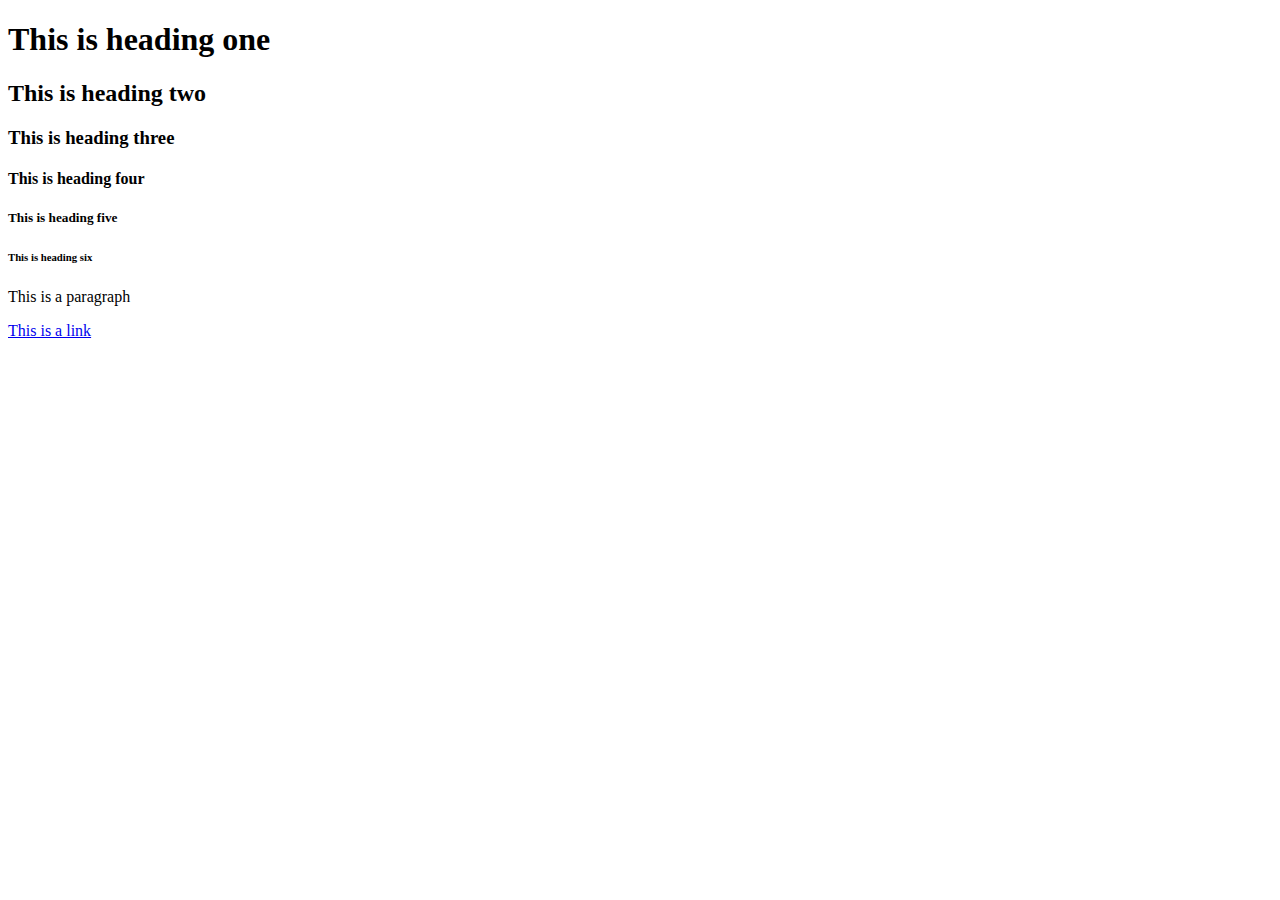
<file: Day 2 - HTML Fundamentals/index.html>
<!doctype html>
<html lang="en">
  <head>
    <meta chaeset="UTF-8" />
    <title>Day 2 - Html Fundamental</title>
  </head>
  <body>
    <h1>This is heading one</h1>
    <h2>This is heading two</h2>
    <h3>This is heading three</h3>
    <h4>This is heading four</h4>
    <h5>This is heading five</h5>
    <h6>This is heading six</h6>

    <p>This is a paragraph</p>
    <a href="https://github.com/luniva-23/introduction-to-web-development" target="_blank">This is a link</a>
  </body>
</html>
</file>
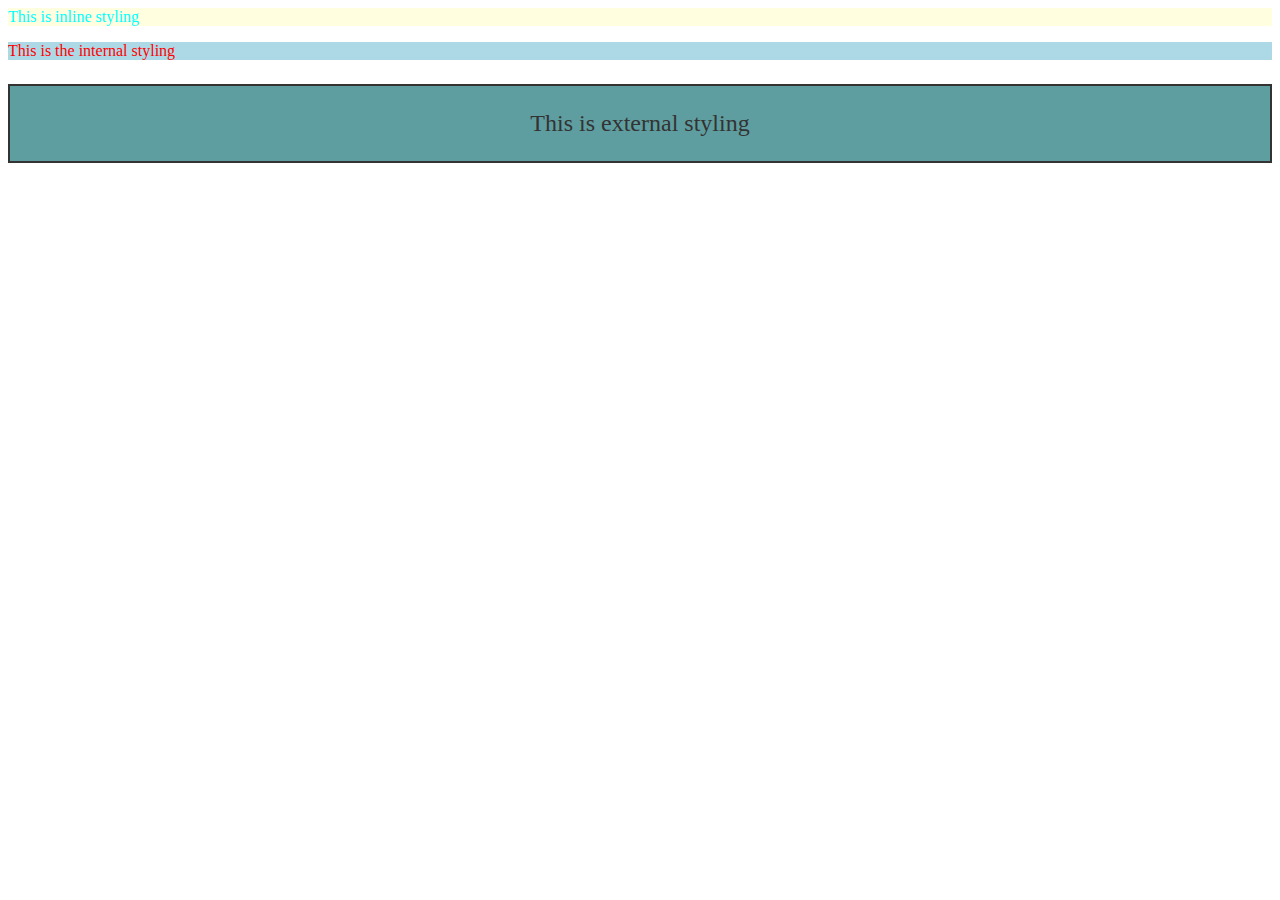
<file: Day 3 - CSS Basic/index.html>
<!doctype html>
<html lang="en">
    <head>
        <meta charset="UTF-8">
        <title> Day 3- CSS Basics</title>
        <link rel="stylesheet" href="./index.css">
        <style>
            div > p{
                color: red;
                background-color: lightblue;
            }
        </style>
    </head>
    <body>
        <div style="color:aqua; background-color:lightyellow"> 
            This is inline styling
        </div>
        <div> <p>This is the internal styling</p></div>
        <div class="container"> This is external styling </div>
    </body>
</html>
</file>
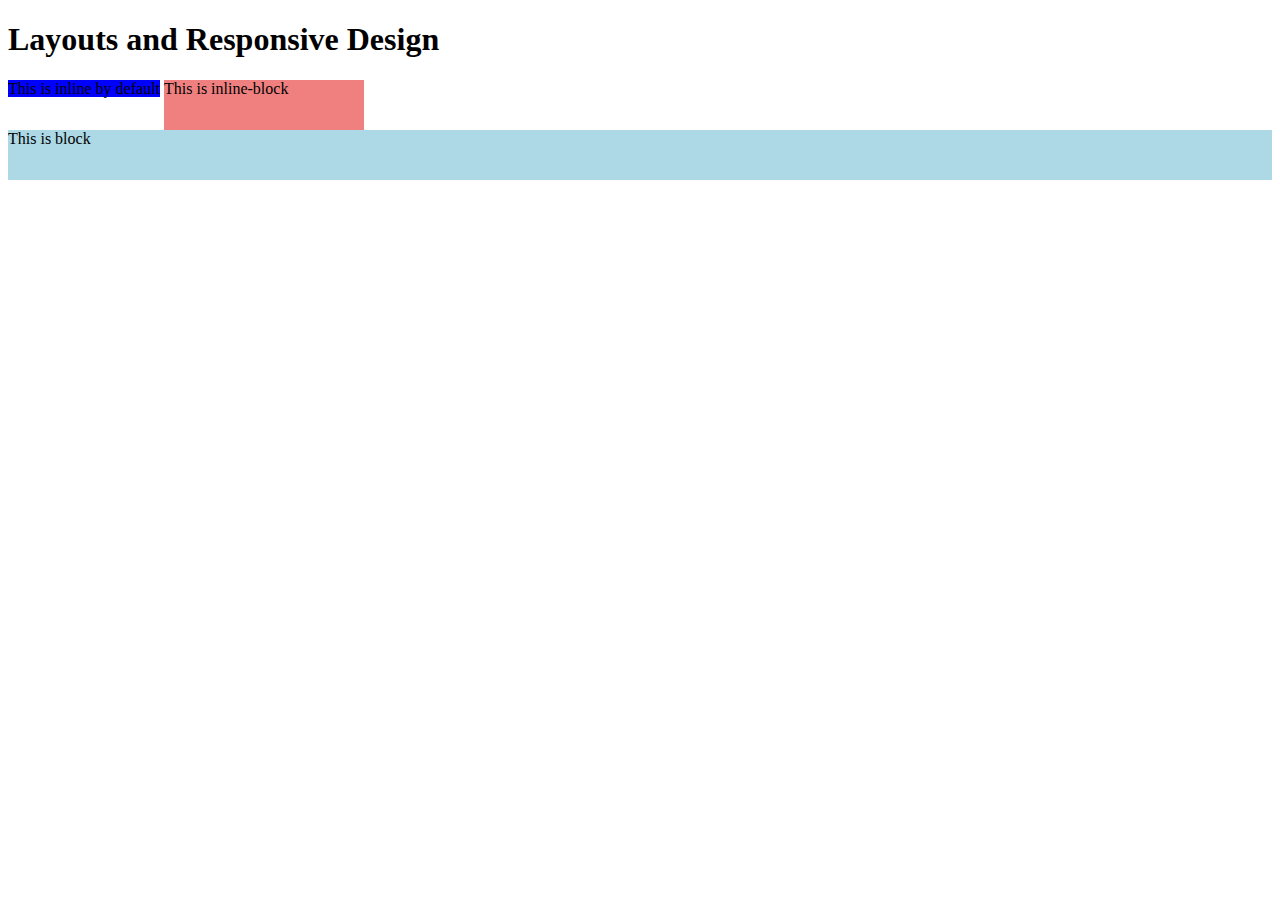
<file: Day 4 - Layout and Responsiveness/index.html>
<!DOCTYPE html>
<html lang="en">
    <head>
        <meta charset="UFT-8">
        <title>Day 4 - Layout and Responsiveness Design</title>
    </head>
    <body>
        <main>
         <h1> Layouts and Responsive Design</h1>
         <!--Inline , inline-block and block-->
         <section>  
            <span style="background-color: blue;">This is inline by default</span>
            <span style="
            background-color: lightcoral;
            display: inline-block;
            width:200px;
            height: 50px;">This is inline-block</span>
            <span style="background-color: lightblue; display:block; height: 50px;">This is block</span>
         </section>
        </main>
    </body>
</html>
</file>
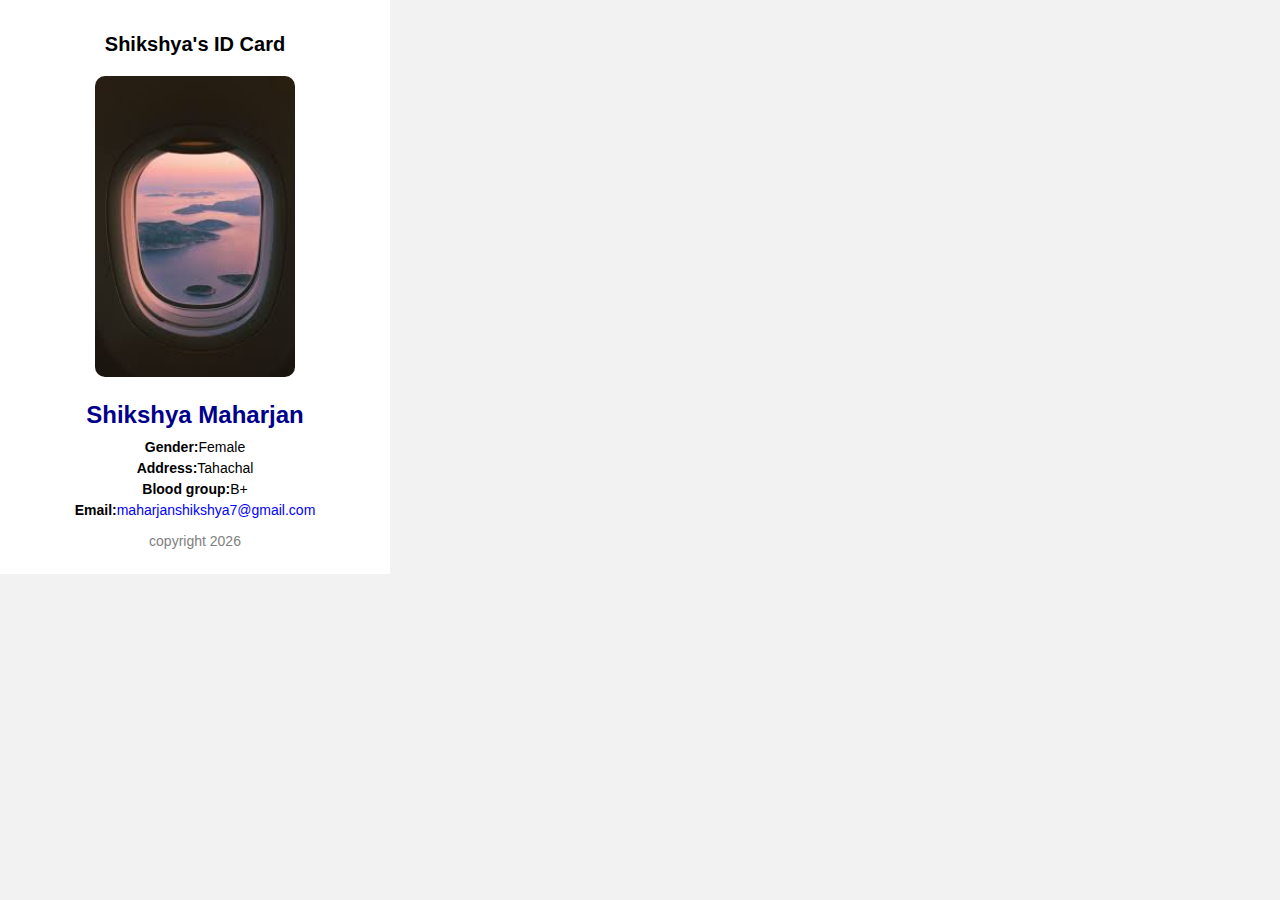
<file: Day 3 - CSS Basic/exercise.html>
<!doctype html>
<html lang="en">
  <head>
    <meta charset="UTF-8" />
    <title>ID Card</title>
    <link rel="stylesheet" href="./exercise.css" />
  </head>
  <body>
    <main>
        
      <section>
        <h1>Shikshya's ID Card</h1>
      </section>
      <section>
        <img src="./public/download.jfif" width="200" />
      </section>
      <section>
        <h2>Shikshya Maharjan</h2>
        <p><b>Gender:</b>Female</p>
        <p><b>Address:</b>Tahachal</p>
        <p><b>Blood group:</b>B+</p>
        <p>
          <b>Email:</b
          ><a href="mailto:maharjanshikshya7@gmail.com"
            >maharjanshikshya7@gmail.com</a
          >
        </p>
      </section>
      <section>
        <p>copyright 2026</p>
      </section>
    </main>
  </body>
</html>
</file>
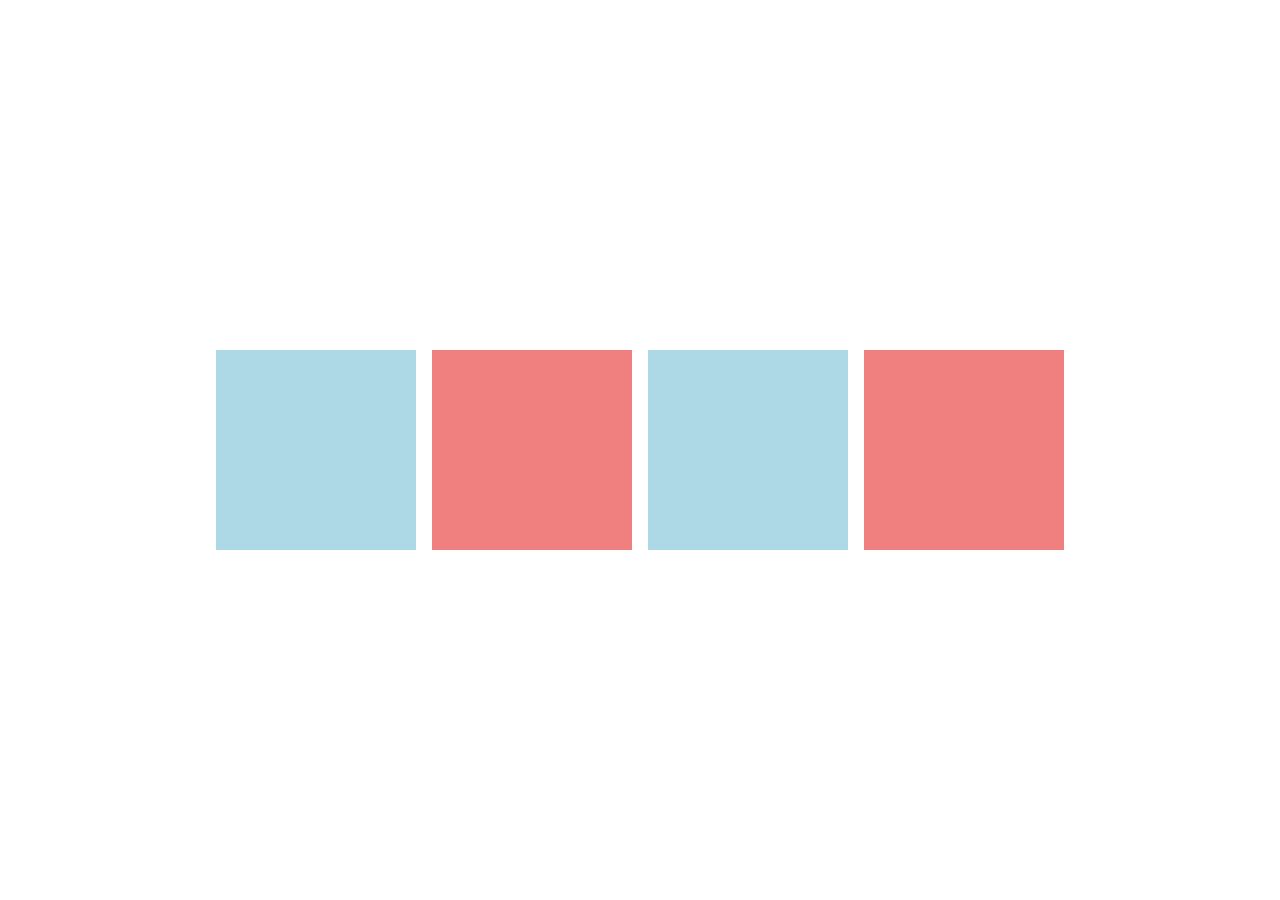
<file: Day 4 - Layout and Responsiveness/flexbox.html>
<!DOCTYPE html>
<html lang="en">
    <head>
        <meta charset="UFT-8">
      <title>Flexbox</title>
      <link rel="stylesheet" href="flexbox.css">
    </head>
    <body>
        <main>
            <section class="container">
                <div class="box"></div>
                <div class="box"></div>
                <div class="box"></div>
                <div class="box"></div>
            </section>
        </main>
</file>
<file: Day 3 - CSS Basic/index.css>
.container{
    font-size: 24px;
    color:#333;
    background-color: cadetblue;
    padding: 24px;
    border: 2px solid #333;
    margin-top: 24px;
    text-align: center;
}
</file>
<file: Day 3 - CSS Basic/exercise.css>
body {
    margin: 0;
    padding: 0;
    font-family: Arial, sans-serif;
    background-color: #f2f2f2;
}

main {
    width: 350px;
    padding: 20px;
    background-color: white;
    border: 2px solid #333;
    border: 20px;
    text-align: center;
}

h1 {
    font-size: 20px;
    margin-bottom: 10px;
}


h2 {
    margin-top: 10px;
    margin-bottom: 10px;
    color: darkblue;
}

img {
    border-radius: 10px;
    margin: 10px 0;
}
.profile-img-container{
    width:100;
    height:250px;
    margin-bottom:16px;
}

p {
    margin: 5px 0;
    font-size: 14px;
}


a {
    text-decoration: none;
    color: blue;
}

a:hover {
    text-decoration: underline;
}

section:last-child {
    margin-top: 15px;
    font-size: 12px;
    color: gray;
}
</file>
<file: Day 4 - Layout and Responsiveness/flexbox.css>
*{
    margin:0;
    padding: 0;
}
.container{
    display: flex;
    flex-direction: row;
    justify-content: center;
    align-items: center;
    gap: 16px;
  height: 100vh;
}

.box{
 width: 200px;
 height: 200px;
 background-color: lightblue;
}

.container :nth-child(even){
    background-color: lightcoral;
}
</file>
